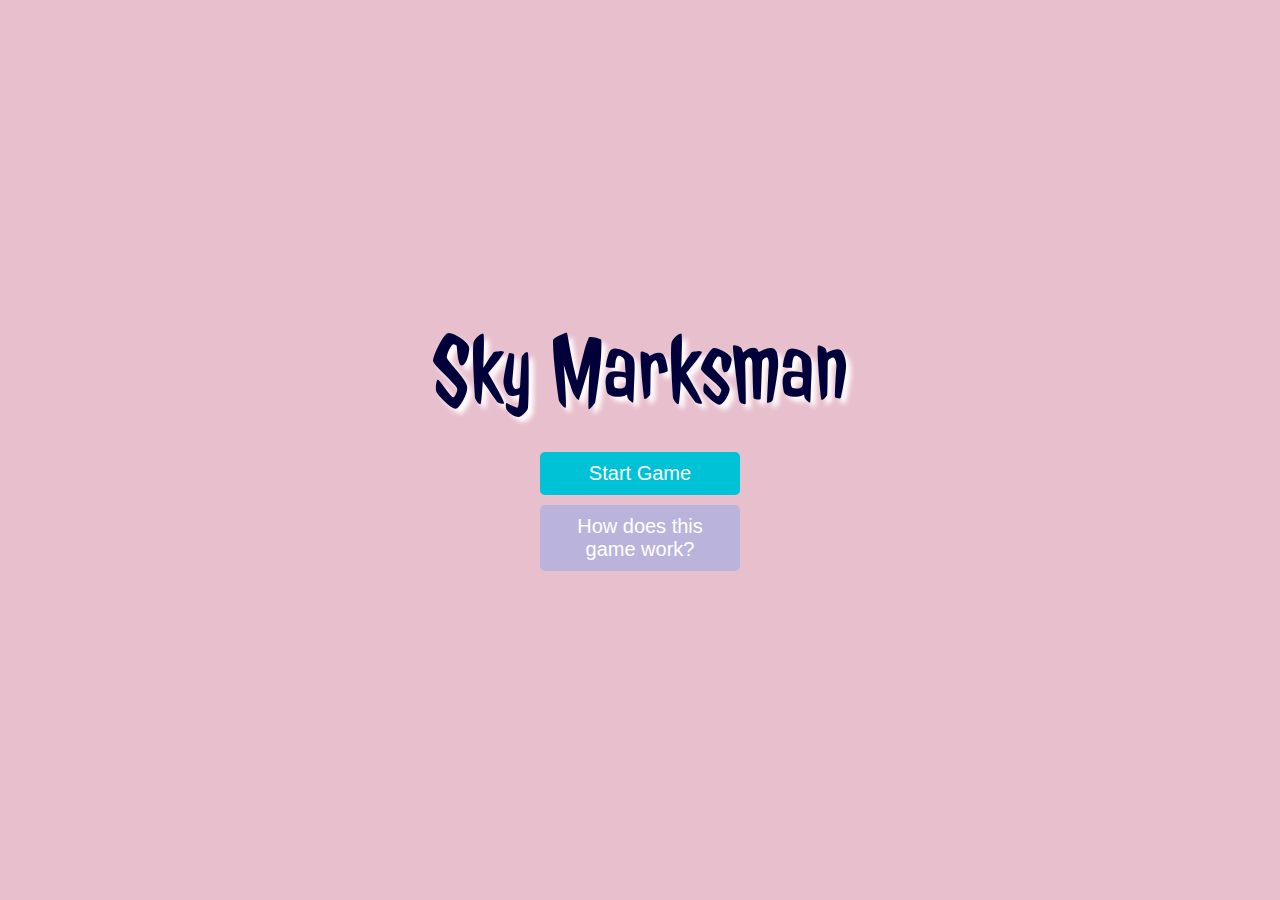
<file: index.html>
<!DOCTYPE html>
<html lang="en">
<head>
    <meta charset="UTF-8">
    <meta name="viewport" content="width=device-width, initial-scale=1.0">
    <title>Sky Marksman</title>
    <meta name="description" content="Sky Marksman is an exciting game where players shoot ducks to progress through levels.">
    <meta name="keywords" content="Sky Marksman, game, shoot ducks, levels, browser game">
    <link rel="stylesheet" href="style.css">
    <link href="https://fonts.googleapis.com/css2?family=Jolly+Lodger&display=swap" rel="stylesheet">
    <link rel="icon" href="/img/logo.png" type="image/png">
    <meta property="og:image" content="/img/logo.png">
    <meta name="twitter:image" content="/img/logo.png">
</head>
<body>
    <div class="container">
        <div class="title">Sky Marksman</div>
        <button id="startButton">Start Game</button>
        <button id="howToButton">How does this game work?</button><br>
        <div id="gameContainer" style="display: none; width: 800px; height: 600px; position: relative; border: 1px solid black;">
        </div>
        <div id="gameOver" style="display: none;">
            <div class="gameOverText"></div>
        </div>
    </div>
    <script src="script.js"></script>
    <script src="device-check.js"></script>
</body>
</html>
</file>
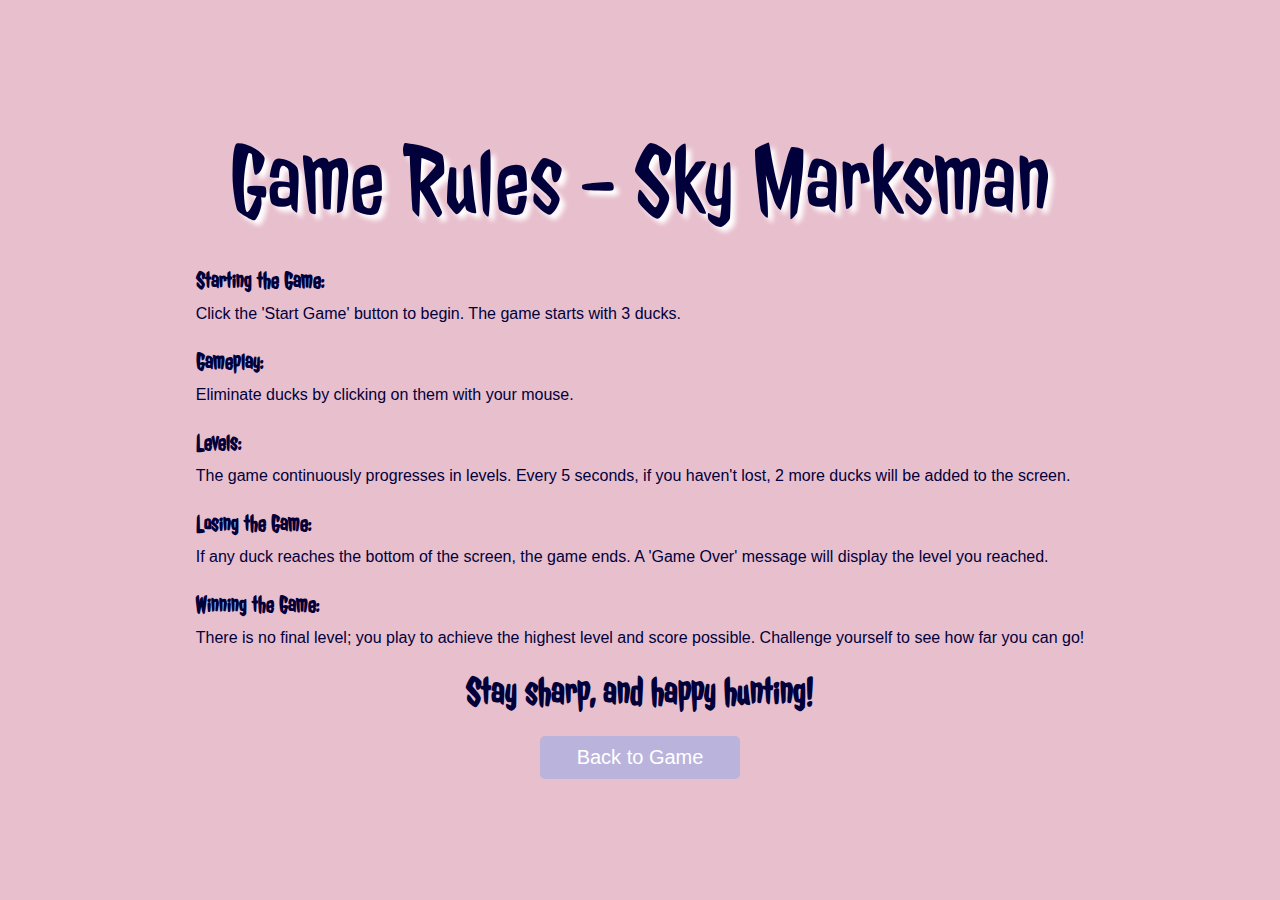
<file: rules.html>
<!DOCTYPE html>
<html lang="en">
<head>
    <meta charset="UTF-8">
    <meta name="viewport" content="width=device-width, initial-scale=1.0">
    <title>Game Rules - Sky Marksman</title>
    <meta name="description" content="Learn the rules of Sky Marksman, an exciting game where players shoot ducks to progress through levels.">
    <meta name="keywords" content="Sky Marksman, game rules, shoot ducks, levels, browser game">
    <link rel="stylesheet" href="style.css">
    <link href="https://fonts.googleapis.com/css2?family=Jolly+Lodger&display=swap" rel="stylesheet">
    <link rel="icon" href="/img/logo.png" type="image/png">
    <meta property="og:image" content="/img/logo.png">
    <meta name="twitter:image" content="/img/logo.png">
</head>
<body>
    <div class="container">
        <div class="title">Game Rules - Sky Marksman</div>
        <div class="rules">
            <h3>Starting the Game:</h3>
            <p>Click the 'Start Game' button to begin. The game starts with 3 ducks.</p>
            <h3>Gameplay:</h3>
            <p>Eliminate ducks by clicking on them with your mouse.</p>
            <h3>Levels:</h3>
            <p>The game continuously progresses in levels. Every 5 seconds, if you haven't lost, 2 more ducks will be added to the screen.</p>
            <h3>Losing the Game:</h3>
            <p>If any duck reaches the bottom of the screen, the game ends. A 'Game Over' message will display the level you reached.</p>
            <h3>Winning the Game:</h3>
            <p>There is no final level; you play to achieve the highest level and score possible. Challenge yourself to see how far you can go!</p>
            <h2>Stay sharp, and happy hunting!</h2>
        </div>
        <button id="howToButton" onclick="window.location.href='/'">Back to Game</button>
    </div>
</body>
</html>
</file>
<file: style.css>
body {
    font-family: 'Arial', sans-serif;
    background-color: #E8BFCD;
    margin: 0;
    height: 100vh;
    display: flex;
    justify-content: center;
    align-items: center;
}

.container {
    text-align: center;
}

.title, .gameOverText {
    font-family: 'Jolly Lodger', cursive;
    font-size: 100px;
    color: #01003B;
    margin-bottom: 20px;
    text-shadow: 5px 5px 5px #ffffff;
}

button {
    padding: 10px 20px;
    font-size: 20px;
    cursor: pointer;
    border: none;
    background-color: #00C2D7;
    color: white;
    border-radius: 5px;
    margin-top: 10px;
    display: block;
    width: 200px;
    margin-left: auto;
    margin-right: auto;
}

#howToButton {
    background-color: #BAB4DD;
}

.duck {
    position: absolute;
    width: 50px;
    cursor: crosshair;
    transition: top 0.5s linear;
}

.rules {
    text-align: left;
    margin: 20px;
    color: #01003B;
}

.rules p {
    margin: 10px 0;
}

.rules h3 {
    font-size: 24px;
    font-family: 'Jolly Lodger', cursive;
    color: #01003B;
    margin-bottom: 5px;
}

.rules h2 {
    font-size: 40px;
    font-family: 'Jolly Lodger', cursive;
    color: #01003B; /* Same as text color */
    text-align: center;
    margin-top: 20px;
    margin-bottom: 20px;
}
</file>
